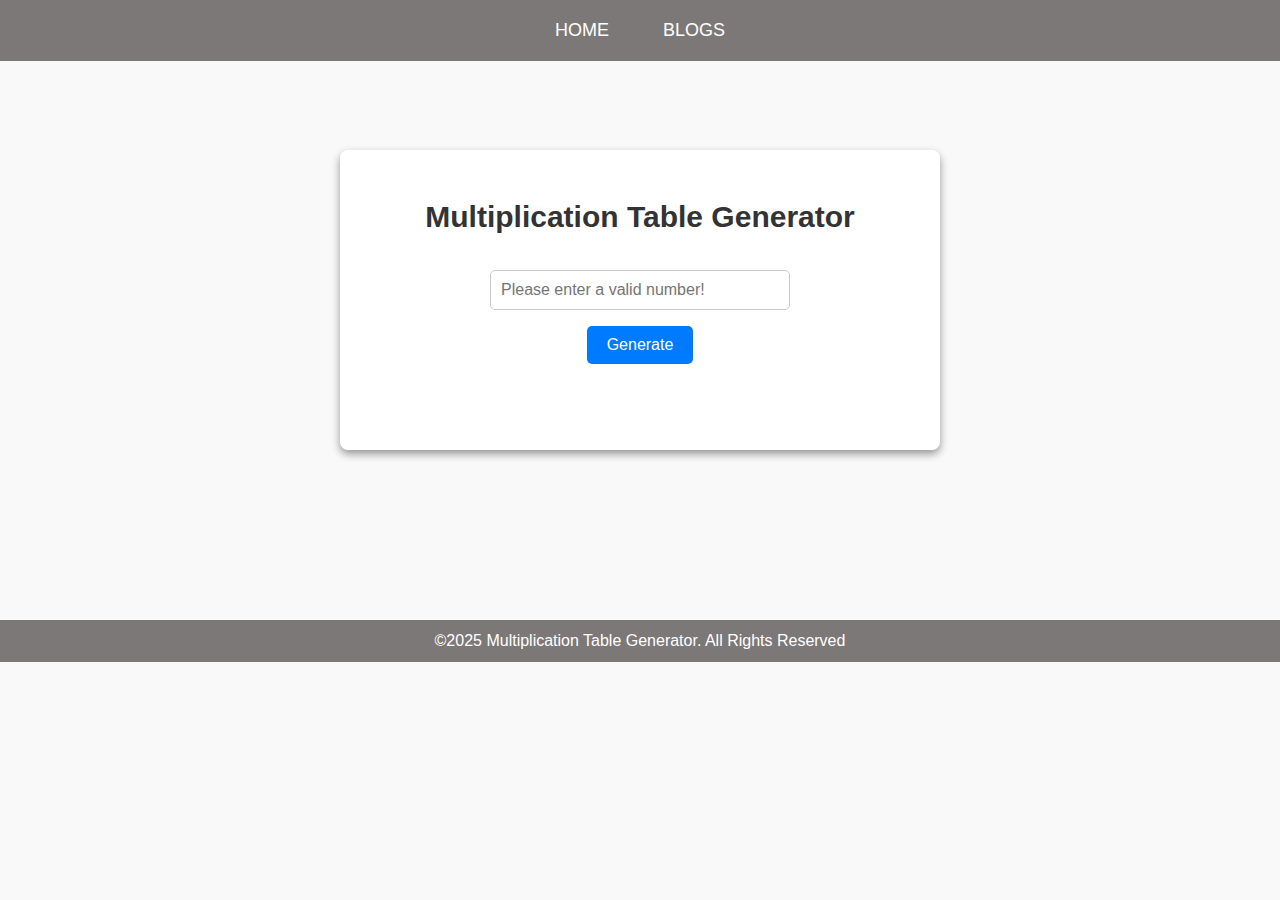
<file: index.html>
<!DOCTYPE html>
<html lang="en">
<head>
    <meta charset="UTF-8">
    <meta name="viewport" content="width=device-width, initial-scale=1.0">
    <link rel="stylesheet" type="text/css" href="style/index.css">
    <title>Multiplication Table Generator</title>
</head>
<body>
    
    <!-- Navigation Menu  -->
    <nav>
       <div id="home-btm"><a href="index.html">HOME</a></div>
       <div id="blog-btm"><a href="blogs.html">BLOGS</a></div>
    </nav>

    <!-- Multiplication Table Generator -->
    <section class="table-gen">
        <h1>Multiplication Table Generator</h1>
        <input type="number" id="numInput" placeholder="Please enter a valid number!" required>
        <button onclick="generate()">Generate</button>
        <table id="multiplication">
            <thead></thead>
            <tbody></tbody>
        </table>
    </section>

    <!-- Footer Section -->
    <footer class="footer">
        <p>©2025 Multiplication Table Generator. All Rights Reserved</p>
    </footer>
    
    <script src="js/script.js"></script>
</body>
</html>
</file>
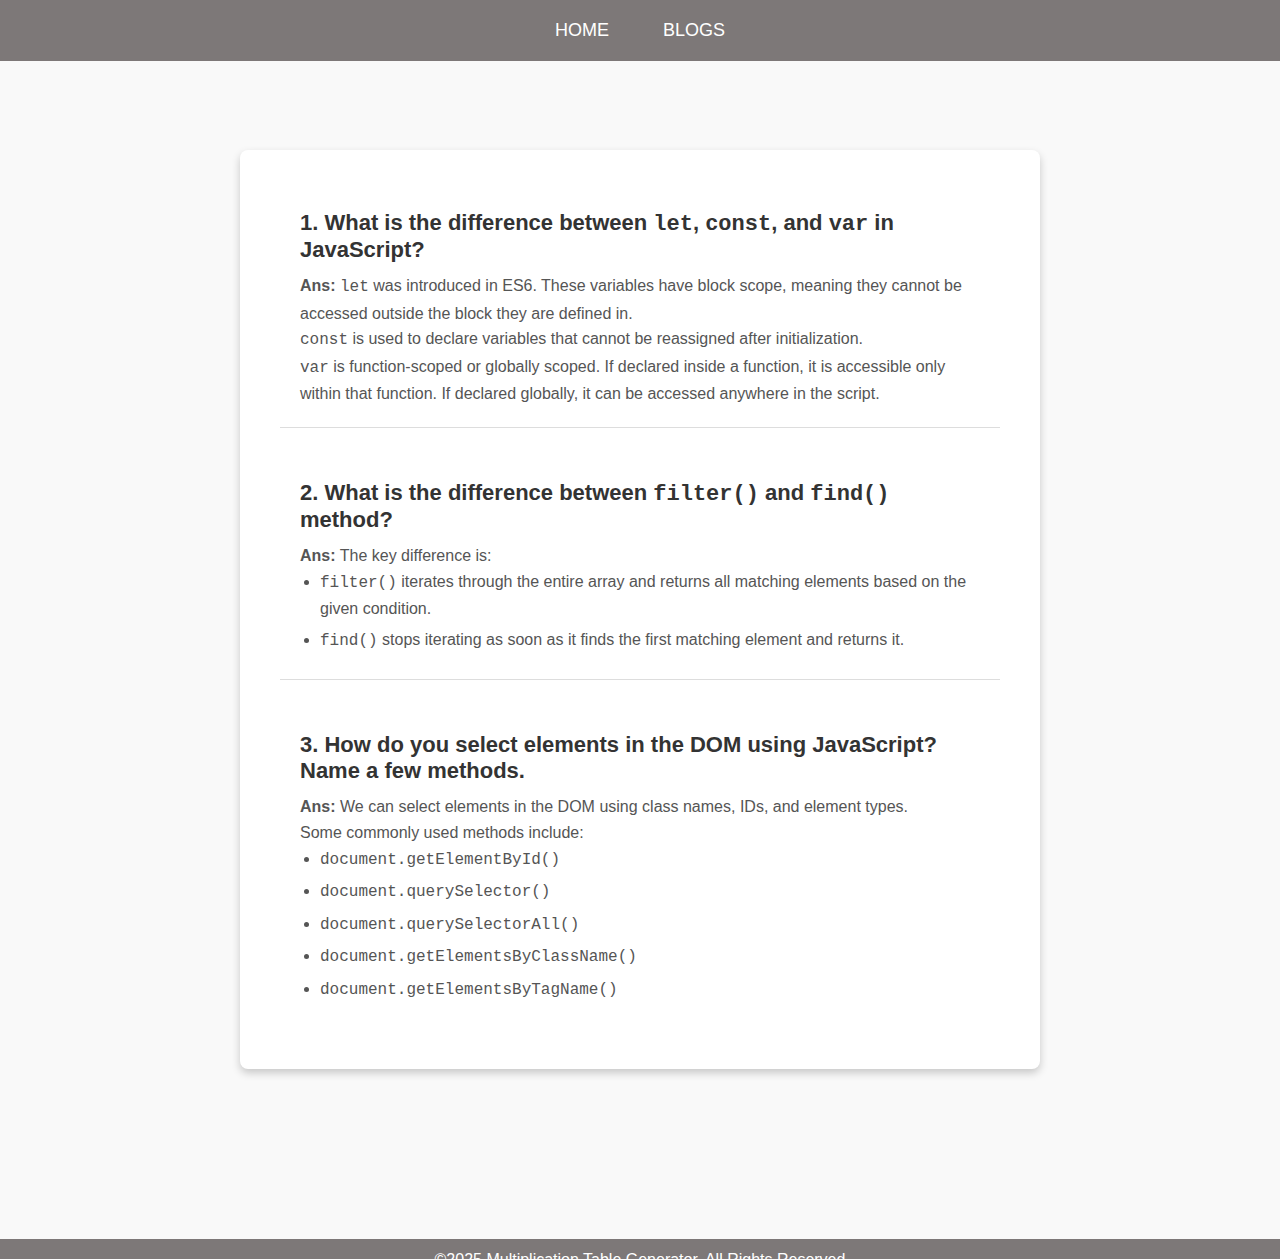
<file: blogs.html>
<!DOCTYPE html>
<html lang="en">
<head>
    <meta charset="UTF-8">
    <meta name="viewport" content="width=device-width, initial-scale=1.0">
    <link rel="stylesheet" href="style/blogs.css">
    <title>Blogs</title>
</head>
<body>

   <!-- Navigation Menu  -->
   <nav>
    <div id="home-btm"><a href="index.html">HOME</a></div>
    <div id="blog-btm"><a href="blogs.html">BLOGS</a></div>
 </nav>

    <!-- Blog Section -->
    <section class="container">
        <div class="blog-post">
            <h3>1. What is the difference between <code>let</code>, <code>const</code>, and <code>var</code> in JavaScript?</h3>
            <p><strong>Ans:</strong> <code>let</code> was introduced in ES6. These variables have block scope, meaning they cannot be accessed outside the block they are defined in.</p>
            <p><code>const</code> is used to declare variables that cannot be reassigned after initialization.</p>
            <p><code>var</code> is function-scoped or globally scoped. If declared inside a function, it is accessible only within that function. If declared globally, it can be accessed anywhere in the script.</p>
        </div>

        <div class="blog-post">
            <h3>2. What is the difference between <code>filter()</code> and <code>find()</code> method?</h3>
            <p><strong>Ans:</strong> The key difference is:</p>
            <ul>
                <li><code>filter()</code> iterates through the entire array and returns all matching elements based on the given condition.</li>
                <li><code>find()</code> stops iterating as soon as it finds the first matching element and returns it.</li>
            </ul>
        </div>

        <div class="blog-post">
            <h3>3. How do you select elements in the DOM using JavaScript? Name a few methods.</h3>
            <p><strong>Ans:</strong> We can select elements in the DOM using class names, IDs, and element types.</p>
            <p>Some commonly used methods include:</p>
            <ul>
                <li><code>document.getElementById()</code></li>
                <li><code>document.querySelector()</code></li>
                <li><code>document.querySelectorAll()</code></li>
                <li><code>document.getElementsByClassName()</code></li>
                <li><code>document.getElementsByTagName()</code></li>
            </ul>
        </div>
    </section>

    <!-- Footer Section -->
    <footer class="footer">
        <p>©2025 Multiplication Table Generator. All Rights Reserved</p>
    </footer>

</body>
</html>
</file>
<file: style/index.css>
* {
    margin: 0;
    padding: 0;
    box-sizing: border-box;
}

body {
    font-family: Arial, sans-serif;
    background-color: #f9f9f9;
    display: flex;
    flex-direction: column;
    align-items: center;
    min-height: 100vh;
}
/* Navigation Menu */

nav {
    position: fixed;
    top: 0;
    width: 100%;
    background-color: #7d7878;
    padding: 10px 20px;
    text-align: center;
    display: flex;
    justify-content: center;
    flex-wrap: wrap;
    gap: 1.5rem;
}

nav a {
    color: #ffffff;
    font-size: 18px;
    text-decoration: none;
    transition: background-color 0.3s ease, color 0.3s ease;
    padding: 10px 15px;
    border-radius: 5px;
    display: inline-block;
}

nav a:hover {
    background-color: #0056b3;
    color: white;
}


/* Multiplication Table Generator */

.table-gen {
    display: flex;
    flex-direction: column;
    align-items: center;
    text-align: center;
    gap: 1rem;
    margin: 150px auto;
    padding: 50px;
    border-radius: 8px;
    box-shadow: 0 4px 8px rgba(0, 0, 0, 0.4);
    width: 600px;
    background-color: #fff;
}

.table-gen h1 {
    font-size: 30px;
    font-weight: bold;
    margin-bottom: 20px;
    color: #333;
}

input {
    padding: 10px;
    width: 60%;
    border: 1px solid #ccc;
    border-radius: 5px;
    font-size: 16px;
    outline: none;
}

button {
    font-size: 16px;
    cursor: pointer;
    padding: 10px 20px;
    background-color: #007BFF;
    color: white;
    border: none;
    border-radius: 5px;
}

button:hover {
    background-color: #0056b3;
}


#multiplication {
    width: 100%;
    border-collapse: collapse;
    margin-top: 20px;
}

#multiplication th, 
#multiplication td {
    border: 2px solid #007BFF;
    padding: 10px;
    text-align: center;
    font-size: 18px;
}

#multiplication th {
    background-color: #007BFF;
    color: white;
    font-weight: bold;
}

#multiplication tr:nth-child(even) {
    background-color: #f2f2f2;
}

#multiplication tr:nth-child(odd) {
    background-color: #ffffff;
}


/* Footer */
.footer {
    background-color: #7d7878;
    color: white;
    text-align: center;
    padding: 12px;
    width: 100%;
    position: relative;
    margin-top: 20px;
}
/* 786 px*/
@media (max-width: 768px) {
    nav {
        flex-direction: column;
        gap: 10px;
        padding: 15px;
    }

    .table-gen {
        width: 90%;
        padding: 30px;
        margin-top: 120px;
    }

    input {
        width: 80%;
    }

    button {
        width: 85%;
    }
    #multiplication th, 
    #multiplication td {
        font-size: 16px;
        padding: 8px;
    }

}

/* 480px*/
@media (max-width: 480px) {
    nav {
        flex-direction: column;
        gap: 8px;
        padding: 12px;
    }

    nav a {
        font-size: 16px;
        padding: 8px;
    }

    .table-gen {
        width: 95%;
        padding: 20px;
        margin-top: 100px;
    }

    .table-gen h1 {
        font-size: 24px;
    }

    input {
        width: 100%;
        font-size: 14px;
    }

    button {
        width: 100%;
        font-size: 14px;
    }
    #multiplication th, 
    #multiplication td {
        font-size: 14px;
        padding: 6px;
    }
    .footer {
        padding: 15px;
        font-size: 14px;
    }
}
</file>
<file: style/blogs.css>
* {
    margin: 0;
    padding: 0;
    box-sizing: border-box;
}

body {
    font-family: Arial, sans-serif;
    background-color: #f9f9f9;
    display: flex;
    flex-direction: column;
    align-items: center;
    min-height: 100vh;
}

/* Navigation Menu */
nav {
    position: fixed;
    top: 0;
    width: 100%;
    background-color: #7d7878;
    padding: 10px 20px;
    text-align: center;
    display: flex;
    justify-content: center;
    flex-wrap: wrap;
    gap: 1.5rem;
}

nav a {
    color: #ffffff;
    font-size: 18px;
    text-decoration: none;
    transition: background-color 0.3s ease, color 0.3s ease;
    padding: 10px 15px;
    border-radius: 5px;
    display: inline-block;
}

nav a:hover {
    background-color: #0056b3;
    color: white;
}

/* Blog Container */
.container {
    display: flex;
    flex-direction: column;
    gap: 2rem;
    margin: 150px auto;
    padding: 40px;
    border-radius: 8px;
    box-shadow: 0 4px 8px rgba(0, 0, 0, 0.2);
    max-width: 800px;
    width: 90%;
    background-color: #fff;
}

/* Blog Post */
.blog-post {
    padding: 20px;
    border-bottom: 1px solid #ddd;
}

.blog-post:last-child {
    border-bottom: none;
}

.blog-post h3 {
    font-size: 22px;
    color: #333;
    margin-bottom: 10px;
}

.blog-post p, .blog-post ul {
    font-size: 16px;
    color: #555;
    line-height: 1.6;
}

.blog-post ul {
    padding-left: 20px;
}

.blog-post ul li {
    margin-bottom: 5px;
}

/* Footer */
.footer {
    background-color: #7d7878;
    color: white;
    text-align: center;
    padding: 12px;
    width: 100%;
    position: relative;
    margin-top: 20px;
}

/* Responsive Design */

@media (max-width: 768px) {
    nav {
        flex-direction: column;
        padding: 15px;
        gap: 10px;
    }

    .container {
        width: 85%;
        padding: 30px;
        margin-top: 120px;
    }

    .blog-post h3 {
        font-size: 20px;
    }

    .blog-post p, .blog-post ul {
        font-size: 15px;
    }
}

@media (max-width: 480px) {
    nav {
        flex-direction: column;
        gap: 8px;
        padding: 12px;
    }

    nav a {
        font-size: 16px;
        padding: 8px 12px;
    }

    .container {
        width: 95%;
        padding: 20px;
        margin-top: 100px;
    }

    .blog-post h3 {
        font-size: 18px;
    }

    .blog-post p, .blog-post ul {
        font-size: 14px;
    }

    .footer {
        padding: 8px;
        font-size: 14px;
    }
}
</file>
